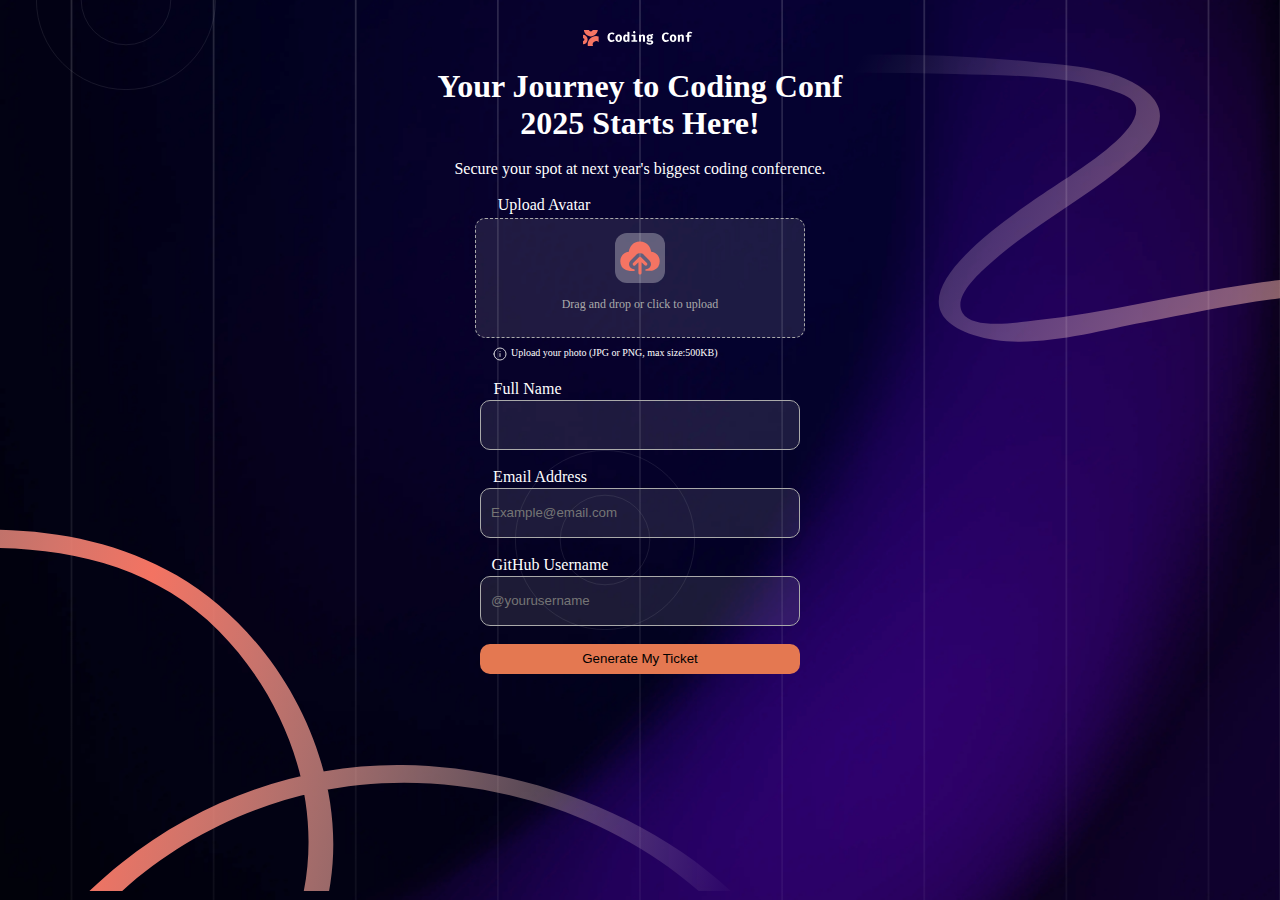
<file: index.html>
<!DOCTYPE html>
<html lang="en">
<head>
    <meta charset="UTF-8">
    <meta name="viewport" content="width=device-width, initial-scale=1.0">
    <title>Coding Conf</title>
    <link rel="stylesheet" href="style.css">
    
</head>
<body>
    <section class=" section-page">
        <section class="sign-up">
        <h4 id="conf"> <img src="/confrence/images/logo-full.svg" alt="" width="110px"> <span id="cod"></span></h4>
        <br />
        <h1>Your Journey to Coding Conf <br>2025 Starts Here! </h1>
        <br />
        <p>Secure your spot at next year's biggest coding conference.</p>
        <br>
        <p id="upload-avatar">Upload Avatar</p>
        <div class="upload-container">
          <div class="avatar-preview" id="avatarPreview">
  <label for="fileInput" class="clickable">
    <img src="/confrence/images/icon-upload.svg" alt="Preview" id="previewImage" />
  </label>
  <input type="file" id="fileInput" accept="image/png, image/jpeg" />
  <div class="avatar-texts">
    <div class="btn-group" id="buttonGroup" style="display: none;">
<button onclick="removeImage()">Remove image</button>
<button onclick="changeImage()">Change image</button>
</div>
    <div class="upload-info">
  <p>Drag and drop or click to upload</p>
</div>
</div>
   </div>
       </div>
    
       <p class="details"><img src="/confrence/images/icon-info.svg" style="vertical-align: middle;" alt=""> <span id="info">Upload your photo (JPG or PNG, max size:500KB)</span></p>
       <br>
       <div class="input-name">
        <p>Full Name</p>
        <input type="username" name="full-name" id="full-name"  required>
       </div>
       <br>
       <div class="input-email">
        <p>Email Address</p>
        <input type="email" id="email-add" name="Email-address" placeholder="Example@email.com" spellcheck="false">
       </div>
       <br>
       <div class="input-git">
        <p>GitHub Username</p>
        <input type="text" id="git-username" name="gitHub" placeholder="@yourusername" >
       </div>
       <br>
        <!-- Button section -->
         <div class="button-generate">
            <button class="generate" > <a href="generate.html">Generate My Ticket</a></button>
         </div>
        </section>
    </section>
</body>
<script src="script.js"></script>
</html>
</file>
<file: style.css>
* {
    margin: 0;
    padding: 0;
    box-sizing: border-box;
}

body {
    margin: 0;
    color: #ffffff;
    background-image: 
    url('/confrence/images/background-desktop.png');
    background-size: cover;
    position: relative;
    width: 100%;
    min-height: 100vh;
    margin: 0;

}

.section-page {
    background:
    url('/confrence/images/pattern-squiggly-line-bottom-desktop.svg')bottom 1vh left 0vw / 60vw no-repeat,
    url('/confrence/images/pattern-squiggly-line-top.svg')top 5vh right 0vw / 50vw no-repeat,
    url('/confrence/images/pattern-circle.svg') bottom 30vh  right 65vh / 20vh no-repeat,
    url('/confrence/images/pattern-circle.svg')top -10vh left 4vh / 20vh no-repeat,
    url('/confrence/images/pattern-lines.svg') top 0 center / 200% no-repeat ;
    width: 100%;
    min-height: 100vh;
    position: absolute;
}
 .sign-up {
    margin-top: 30px;
    text-align: center;
}
  #cod {
    margin-left: 5px;
}
#upload-avatar{
margin-right: 12rem;
margin-bottom: 4px;
}

.upload-container {
      border: 1px dashed #aaa;
      border-radius: 10px;
      padding: 30px;
      text-align: center;
      width: 330px;
      background-color: rgba(255, 255, 255, 0.1);
      display: flex;
      justify-content: center;
      align-items: center;
      margin: 0 auto;
      height: 120px;
      
    }
    
    .avatar-preview {
    margin-bottom: 15px;
}

.avatar-preview img {
    margin-top: 5px;
    background-color: rgba(255, 255, 255, 0.3); 
    width: 50px;
    height: 50px;
    object-fit: cover;
    border-radius: 12px;
}

.btn-group {
      margin-top: 1px;
    }

    .btn-group button {
        border: none;
      border-radius: 6px;
      background-color: rgba(255, 255, 255, 0.5);
      color: white;
      cursor: pointer;
      padding: 2px;
    }

    .btn-group button:hover {
      background-color: #aaa;
    }
    
    .upload-info {
    margin-top: 10px;
    font-size: 12px;
    color: #aaa
    }
    
    input[type="file"] {
    display: none;
}

.clickable {
    cursor: pointer;
}


.details {
    font-size: 10px;
    margin-left: -70px;
    margin-top: 8px;
}
details img{
    margin: auto;
}
.details span {
    margin-left:2px ;
    align-items: center;
    margin-top: px;
    margin: auto;
}

.input-name input {
    width: 320px;
    height: 50px ;
    border: 1px solid #ccc ;
    border-radius: 10px;
    border-color: #aaa;
    background-color: rgba(255, 255, 255, 0.1);
    color: white;
    padding: 10px;
    
}
.input-name p {
    margin-right: 225px ;
    margin-bottom: 2px;
}

.input-email input {
    width: 320px;
    height: 50px ;
    border: 1px solid #ccc ;
    border-radius: 10px;
    border-color: #aaa;
    background-color: rgba(255, 255, 255, 0.1);
    color: white;
    padding: 10px;
}
.input-email p {
    margin-right: 200px ;
    margin-bottom: 2px;
}

.input-git input {
    width: 320px;
    height: 50px ;
    border: 1px solid #ccc ;
    border-radius: 10px;
    border-color: #aaa;
    background-color: rgba(255, 255, 255, 0.1);
    color: white;
    padding: 10px;
}
.input-git p {
    margin-right: 180px ;
    margin-bottom: 2px;
}


.generate{
    width: 320px;
    height: 30px;
    background-color: rgb(228, 120, 81);
    border: 1px none;
    border-radius: 10px;
}
.generate a {
    text-decoration: none;
    color: black;
}
</file>
